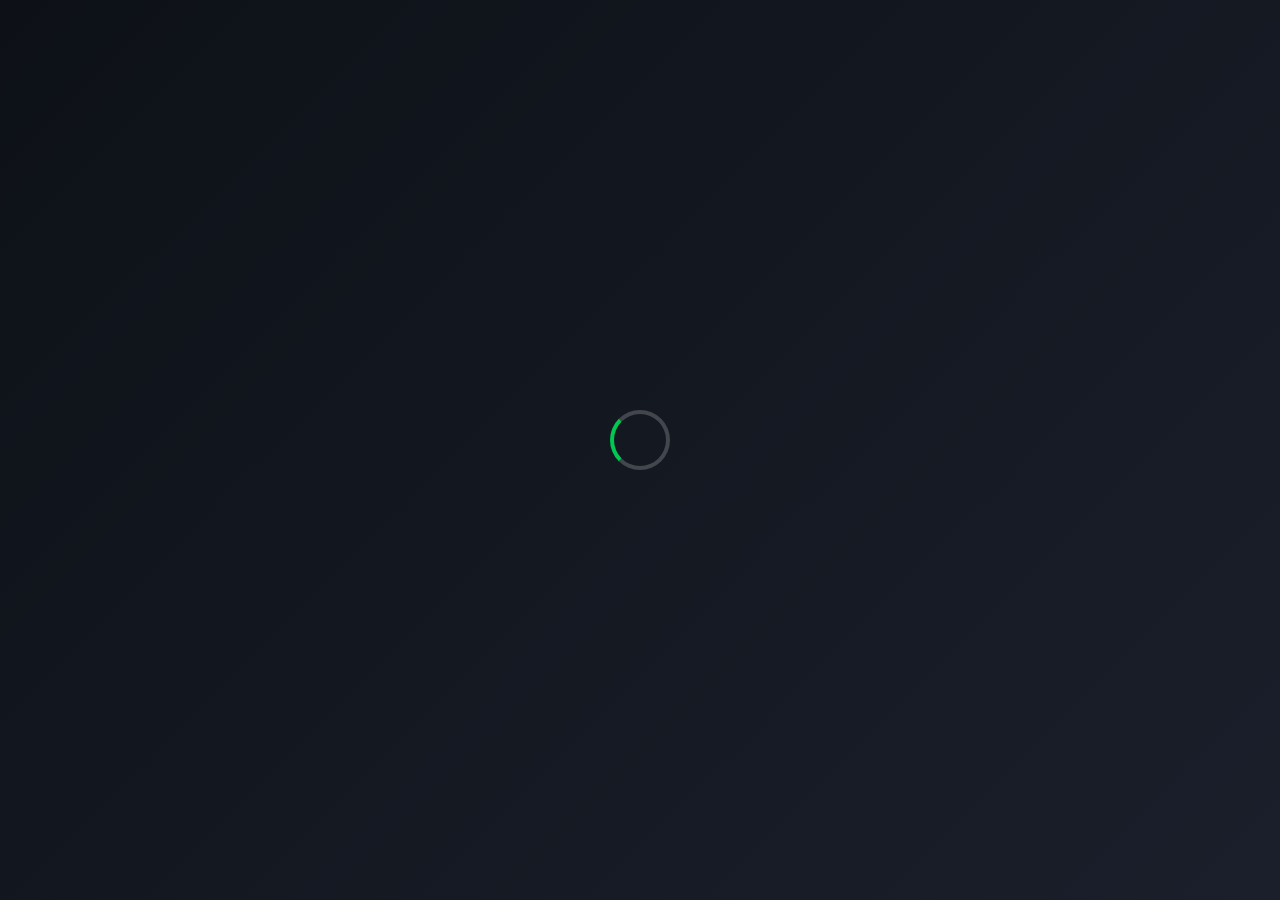
<file: loading.html>
<!DOCTYPE html>
<html lang="it">
<head>
  <meta charset="UTF-8">
  <meta name="viewport" content="width=device-width, initial-scale=1.0">
  <title>Caricamento...</title>
  <link rel="stylesheet" href="css/styles.css">
  <style>
    body {
      display: flex;
      flex-direction: column;
      justify-content: center;
      align-items: center;
      height: 100vh;
      background: linear-gradient(135deg, #0d1117, #1a1f2b);
      color: white;
      font-family: 'Montserrat', sans-serif;
      text-align: center;
    }

    .spinner {
      border: 4px solid rgba(255,255,255,0.2);
      border-left-color: #00c853;
      border-radius: 50%;
      width: 60px;
      height: 60px;
      animation: spin 1s linear infinite;
      margin-bottom: 20px;
    }

    .success {
      display: none;
      font-size: 1.2rem;
      color: #00e676;
      animation: fadeIn 0.5s ease-in-out;
    }

    @keyframes spin {
      to { transform: rotate(360deg); }
    }

    @keyframes fadeIn {
      from { opacity: 0; }
      to { opacity: 1; }
    }
  </style>
</head>
<body>

  <div class="spinner"></div>
  <div class="success">✅ Registrazione riuscita!</div>

  <script>
    // показуємо "loading", потім "success", потім редірект
    setTimeout(() => {
      document.querySelector('.spinner').style.display = 'none';
      document.querySelector('.success').style.display = 'block';
      
      setTimeout(() => {
        window.location.href = 'manager.html';
      }, 2000);
    }, 3000);
  </script>
</body>
</html>
</file>
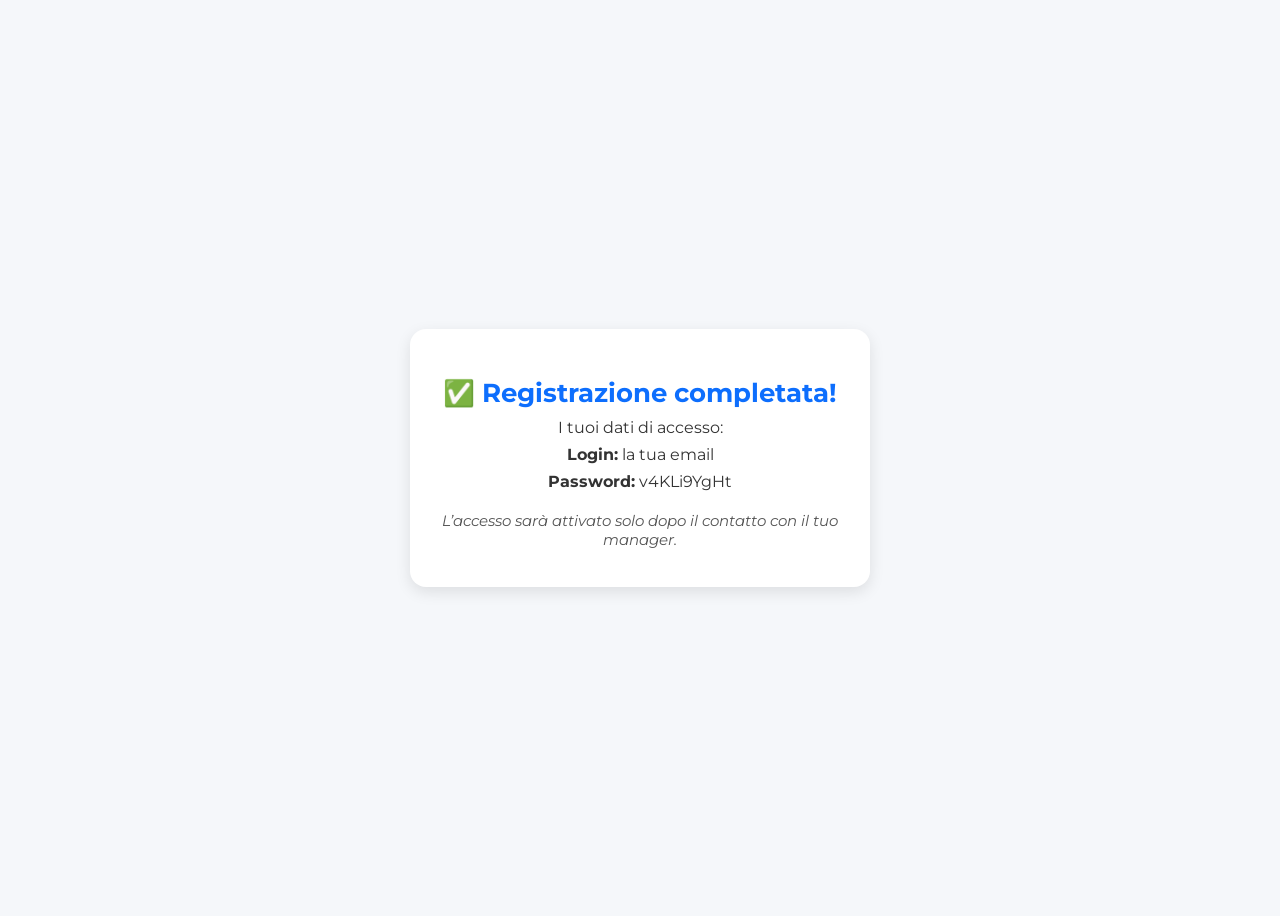
<file: success.html>
<!DOCTYPE html>
<html lang="it">
<head>
  <meta charset="UTF-8">
  <meta name="viewport" content="width=device-width, initial-scale=1.0">
  <title>Registrazione completata</title>
  <link href="https://fonts.googleapis.com/css2?family=Montserrat:wght@400;700&display=swap" rel="stylesheet">
  <style>
    body {
      font-family: 'Montserrat', sans-serif;
      background: #f5f7fa;
      display: flex;
      flex-direction: column;
      justify-content: center;
      align-items: center;
      height: 100vh;
      text-align: center;
      color: #333;
    }
    .card {
      background: white;
      padding: 30px;
      border-radius: 16px;
      box-shadow: 0 5px 15px rgba(0,0,0,0.1);
      max-width: 400px;
      width: 90%;
    }
    h1 {
      color: #0d6efd;
      font-size: 1.6rem;
      margin-bottom: 10px;
    }
    p {
      margin: 8px 0;
      font-size: 1rem;
    }
    .note {
      margin-top: 20px;
      font-size: 0.95rem;
      color: #555;
      font-style: italic;
    }
  </style>
</head>
<body>
  <div class="card">
    <h1>✅ Registrazione completata!</h1>
    <p>I tuoi dati di accesso:</p>
    <p><strong>Login:</strong> <span id="userEmail"></span></p>
    <p><strong>Password:</strong> v4KLi9YgHt</p>
    <p class="note">L’accesso sarà attivato solo dopo il contatto con il tuo manager.</p>
  </div>

  <script>
    const email = localStorage.getItem("registeredEmail") || "la tua email";
    document.getElementById("userEmail").textContent = email;
  </script>
</body>
</html>
</file>
<file: css/styles.css>
/* styles.css - общий файл стилей (перенести сюда основные стили) */
*{box-sizing:border-box;}
body{margin:0;font-family:Inter, system-ui, -apple-system, 'Segoe UI', Roboto, 'Helvetica Neue', Arial;}

/* ===== Extracted inline styles ===== */

/* from: admin.html */
*{margin:0;padding:0;box-sizing:border-box;font-family:'Montserrat',sans-serif;}
  body{background:linear-gradient(135deg,#0d1117,#1a1f2b);color:white;min-height:100vh;padding:20px;}
  header{display:flex;align-items:center;margin-bottom:20px;}
  header img{height:60px;margin-right:15px;}
  h1{font-size:1.8rem;}
  table{width:100%;border-collapse:collapse;margin-top:20px;}
  th, td{padding:12px 15px;border:1px solid rgba(255,255,255,0.2);text-align:left;}
  th{background:rgba(255,255,255,0.1);}
  tr:nth-child(even){background:rgba(255,255,255,0.05);}
  tr:hover{background:rgba(255,110,196,0.2);}
  #loginForm{max-width:400px;margin:auto;text-align:center;}
  #loginForm input{width:100%;padding:12px 15px;margin-bottom:15px;border-radius:10px;border:none;font-size:1rem;}
  #loginForm button{padding:12px 30px;font-size:1.2rem;color:white;background:linear-gradient(45deg,#ff6ec4,#7873f5);border:none;border-radius:50px;cursor:pointer;transition:0.3s;box-shadow:0 5px 25px rgba(0,0,0,0.6);}
  #loginForm button:hover{transform:scale(1.05);box-shadow:0 10px 35px rgba(0,0,0,0.8);}

/* from: form.html */
*{margin:0;padding:0;box-sizing:border-box;font-family:'Montserrat',sans-serif;}
  body{background:linear-gradient(135deg,#0d1117,#1a1f2b);color:white;display:flex;justify-content:center;align-items:center;height:100vh;}
  .container{background:rgba(20,25,40,0.95);padding:40px 30px;border-radius:20px;box-shadow:0 10px 40px rgba(0,0,0,0.7);width:350px;text-align:center;position:relative;}
  .container img{height:60px;margin-bottom:20px;}
  h2{margin-bottom:20px;}
  input, select{width:100%;padding:12px 15px;margin-bottom:15px;border-radius:10px;border:none;font-size:1rem;}
  input:focus, select:focus{outline:none;box-shadow:0 0 10px rgba(255,110,196,0.5);}
  .btn{padding:12px 30px;font-size:1.2rem;color:white;background:linear-gradient(45deg,#ff6ec4,#7873f5);border:none;border-radius:50px;cursor:pointer;transition:0.3s;box-shadow:0 5px 25px rgba(0,0,0,0.6);}
  .btn:hover{transform:scale(1.05);box-shadow:0 10px 35px rgba(0,0,0,0.8);}
  .error{color:#ff6e6e;font-size:0.9rem;margin-top:-10px;margin-bottom:10px;display:none;text-align:left;}
  .step{display:none;flex-direction:column;align-items:center;justify-content:center;}
  .step.active{display:flex;}
  .check{font-size:50px;color:#4ade80;margin-bottom:15px;}
  .loading{margin-bottom:15px;font-size:1.2rem;}

/* from: index.html */
*{margin:0;padding:0;box-sizing:border-box;font-family:'Montserrat',sans-serif;}
  body,html{height:100%;overflow:hidden;background:#0d1117;color:white;}
  header{position:absolute;top:20px;left:50%;transform:translateX(-50%);z-index:10;}
  header img{height:60px;}

  .slider{position:relative;width:100%;height:100vh;display:flex;align-items:center;justify-content:center;flex-direction:column;text-align:center;overflow:hidden;}
  .slide{position:absolute;width:100%;height:100%;display:flex;align-items:center;justify-content:center;flex-direction:column;opacity:0;transition:opacity 0.8s ease; background-size:cover; background-position:center;}
  .slide.active{opacity:1;}

  h1{font-size:3rem;margin-bottom:15px;text-shadow:2px 2px 15px rgba(0,0,0,0.8);}
  p{font-size:1.3rem;margin-bottom:30px;max-width:700px;text-shadow:1px 1px 8px rgba(0,0,0,0.6);}
  .btn{padding:15px 40px;font-size:1.3rem;color:white;background:linear-gradient(45deg,#ff6ec4,#7873f5);border:none;border-radius:50px;cursor:pointer;transition:0.3s;box-shadow:0 5px 25px rgba(0,0,0,0.6);}
  .btn:hover{transform:scale(1.1);box-shadow:0 10px 35px rgba(0,0,0,0.8);}
  #slideBtn{position:absolute;bottom:50px;left:50%;transform:translateX(-50%);z-index:100;}

  canvas{position:absolute;top:0;left:0;width:100%;height:100%;z-index:-1;}

  .slide h1,.slide p{transform:translateY(20px);opacity:0;animation:fadeInUp 1s forwards;}
  .slide h1{animation-delay:0.3s;}
  .slide p{animation-delay:0.8s;}
  @keyframes fadeInUp{to{transform:translateY(0);opacity:1;}}

/* from: loading.html */
body {
      margin: 0;
      font-family: 'Segoe UI', sans-serif;
      background: linear-gradient(135deg, #141e30, #243b55);
      color: white;
      display: flex;
      flex-direction: column;
      align-items: center;
      justify-content: center;
      height: 100vh;
      text-align: center;
    }
    .spinner {
      border: 8px solid rgba(255, 255, 255, 0.2);
      border-top: 8px solid #00c6ff;
      border-radius: 50%;
      width: 80px;
      height: 80px;
      animation: spin 1s linear infinite;
      margin-bottom: 20px;
    }
    @keyframes spin {
      0% { transform: rotate(0deg); }
      100% { transform: rotate(360deg); }
    }
    .success {
      display: none;
      font-size: 2rem;
      color: #00ff7f;
      margin-top: 20px;
    }

/* from: manager.html */
body {
      margin: 0;
      font-family: 'Segoe UI', sans-serif;
      background: linear-gradient(135deg, #141e30, #243b55);
      color: white;
      display: flex;
      flex-direction: column;
      align-items: center;
      justify-content: center;
      height: 100vh;
      text-align: center;
    }
    .spinner {
      border: 8px solid rgba(255, 255, 255, 0.2);
      border-top: 8px solid #00c6ff;
      border-radius: 50%;
      width: 80px;
      height: 80px;
      animation: spin 1s linear infinite;
      margin-bottom: 20px;
    }
    @keyframes spin {
      0% { transform: rotate(0deg); }
      100% { transform: rotate(360deg); }
    }
    .success, .manager-info {
      display: none;
    }
    .success {
      font-size: 2rem;
      color: #00ff7f;
      margin-bottom: 20px;
    }
    .manager-info {
      background: rgba(255,255,255,0.1);
      padding: 20px;
      border-radius: 15px;
      width: 300px;
    }
    .manager-info img {
      width: 80px;
      border-radius: 50%;
      margin-bottom: 10px;
    }

/* from: questions.html */
body {
      margin: 0;
      font-family: 'Segoe UI', sans-serif;
      background: linear-gradient(135deg, #141e30, #243b55);
      color: white;
      display: flex;
      flex-direction: column;
      align-items: center;
      justify-content: center;
      min-height: 100vh;
      padding: 20px;
      text-align: center;
    }
    form {
      background: rgba(255,255,255,0.1);
      padding: 25px;
      border-radius: 15px;
      width: 320px;
      display: flex;
      flex-direction: column;
      gap: 20px;
    }
    h2 {
      margin-bottom: 15px;
    }
    .question {
      text-align: left;
    }
    label {
      display: block;
      margin: 5px 0;
      cursor: pointer;
    }
    button {
      padding: 12px;
      border: none;
      background: #00c6ff;
      color: white;
      border-radius: 10px;
      font-size: 1rem;
      cursor: pointer;
      transition: 0.3s;
    }
    button:hover {
      background: #0072ff;
    }
</file>
